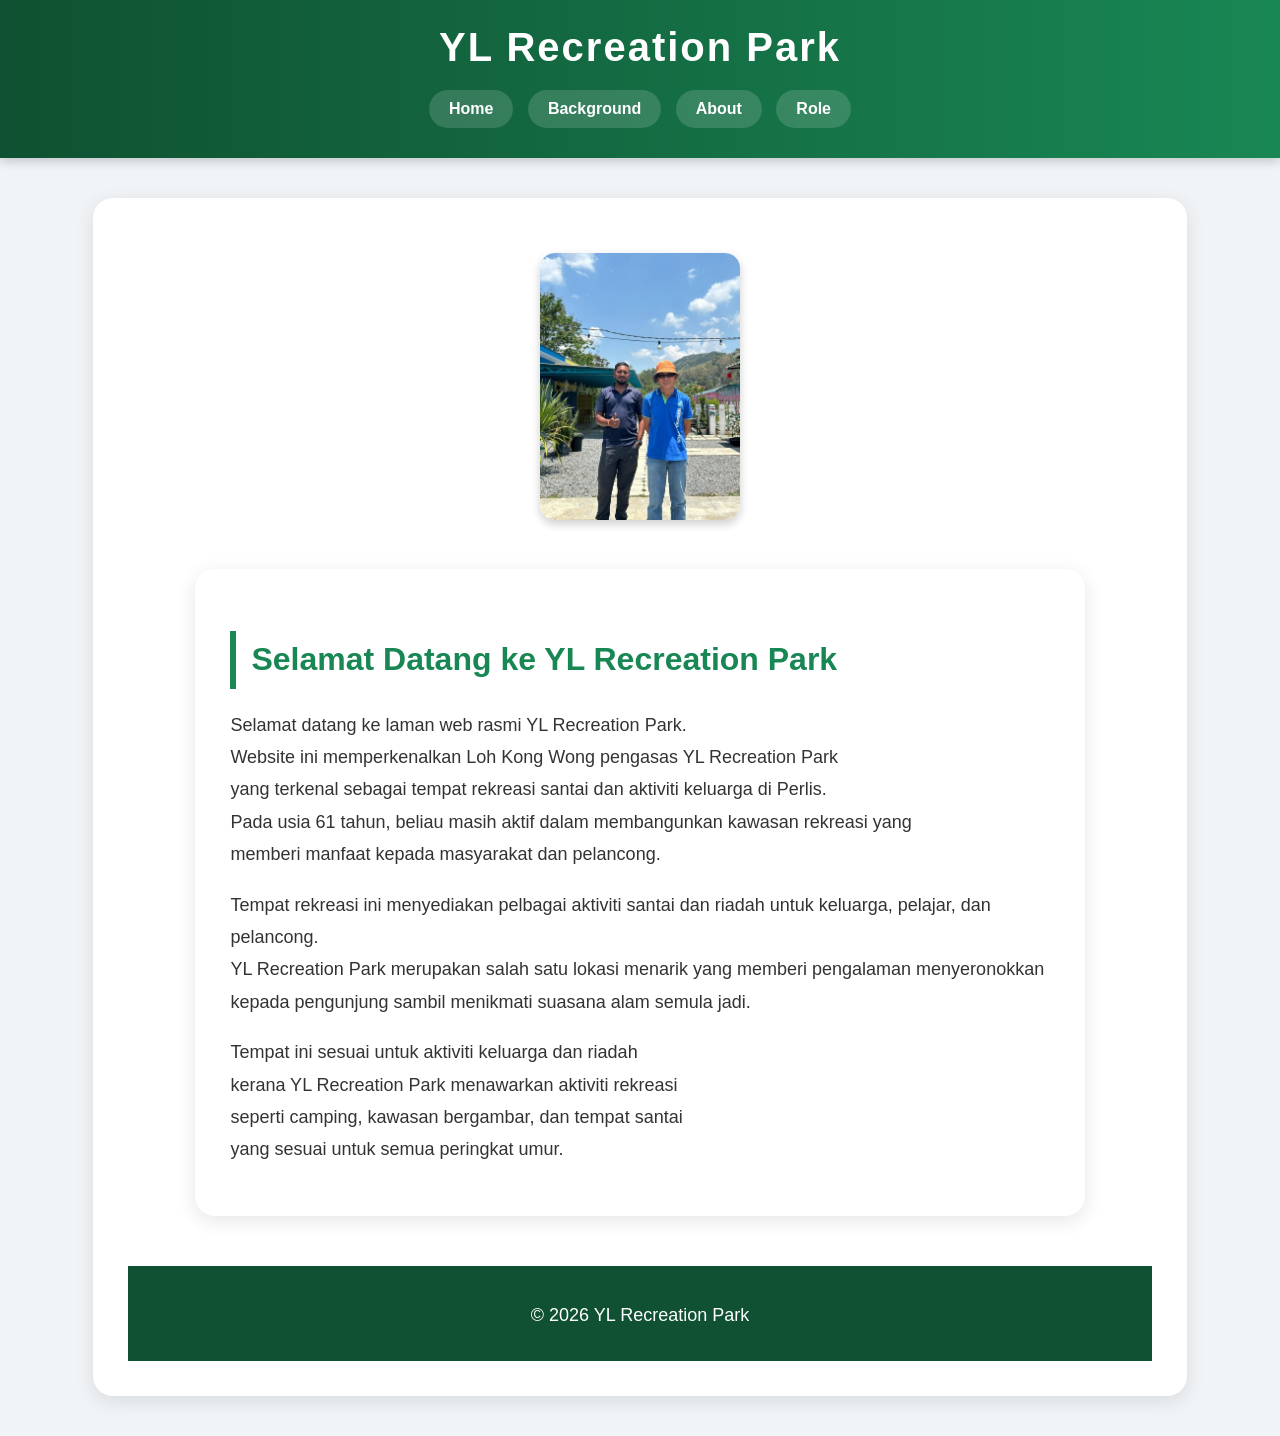
<file: index.html>
<!DOCTYPE html>
<html>
<head>
    <title>YL Recreation Park - Home</title>
    <link rel="stylesheet" href="style.css">
</head>

<body>

<header>
    <h1>YL Recreation Park</h1>

    <nav>
        <a href="index.html">Home</a>
        <a href="background.html">Background</a>
        <a href="about.html">About</a>
        <a href="role.html">Role</a>
    </nav>
</header>
<section class="hero">
<div class="owner-image">
<img src="owner.jpg">
</div>


<section>

    <h2>Selamat Datang ke YL Recreation Park</h2>

    <p>
        Selamat datang ke laman web rasmi YL Recreation Park.<br>Website ini memperkenalkan Loh Kong Wong pengasas YL Recreation Park<br> yang terkenal sebagai tempat rekreasi santai dan aktiviti keluarga di Perlis.<br>Pada usia 61 tahun, beliau masih aktif dalam membangunkan kawasan rekreasi yang<br>memberi manfaat kepada masyarakat dan pelancong.</p>

    <p>
      Tempat rekreasi ini menyediakan pelbagai aktiviti santai dan riadah untuk keluarga, pelajar, dan pelancong.<br>YL Recreation Park merupakan salah satu lokasi menarik yang memberi pengalaman menyeronokkan<br>kepada pengunjung sambil menikmati suasana alam semula jadi.</p>

    <p>
        Tempat ini sesuai untuk aktiviti keluarga dan riadah
 <br>kerana YL Recreation Park menawarkan aktiviti rekreasi<br>seperti camping, kawasan bergambar, dan tempat santai<br>yang sesuai untuk semua peringkat umur.
    </p>

</section>

<footer>
    <p>© 2026 YL Recreation Park</p>
</footer>

</body>
</html>
</file>
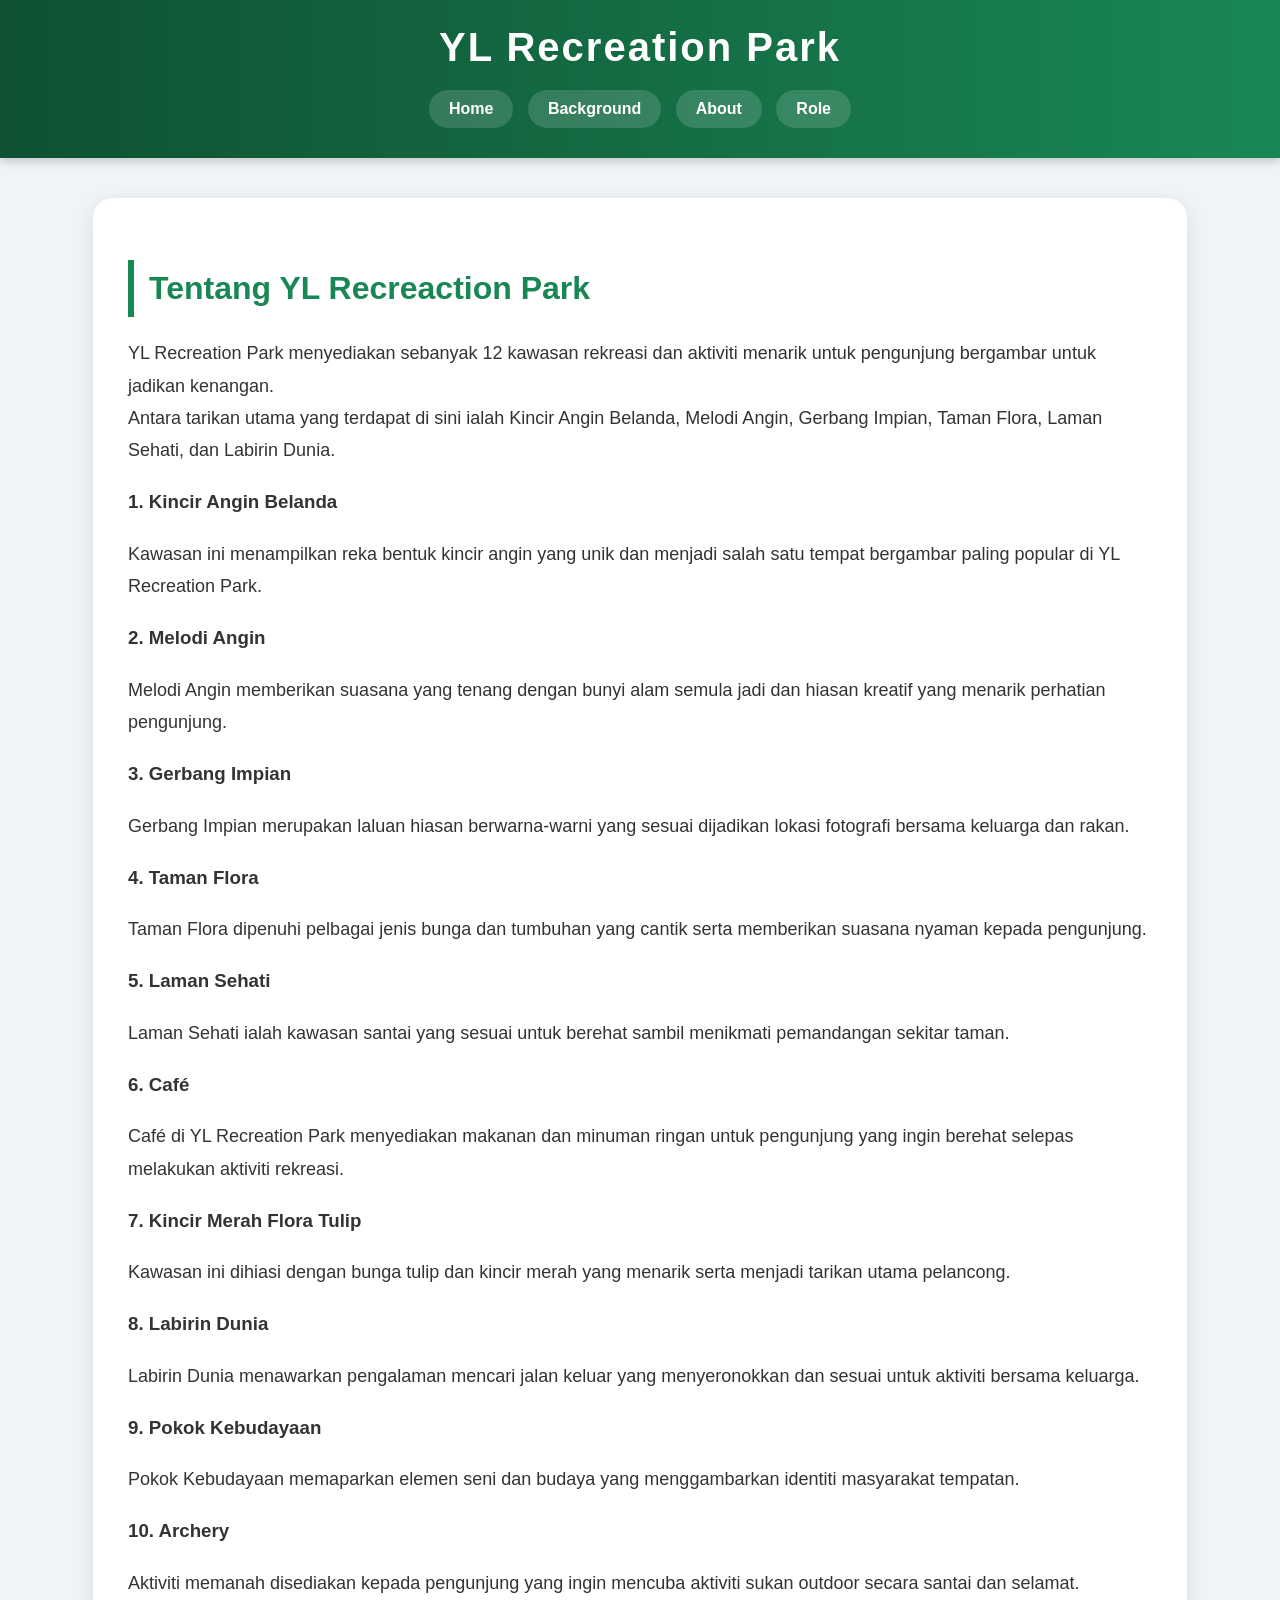
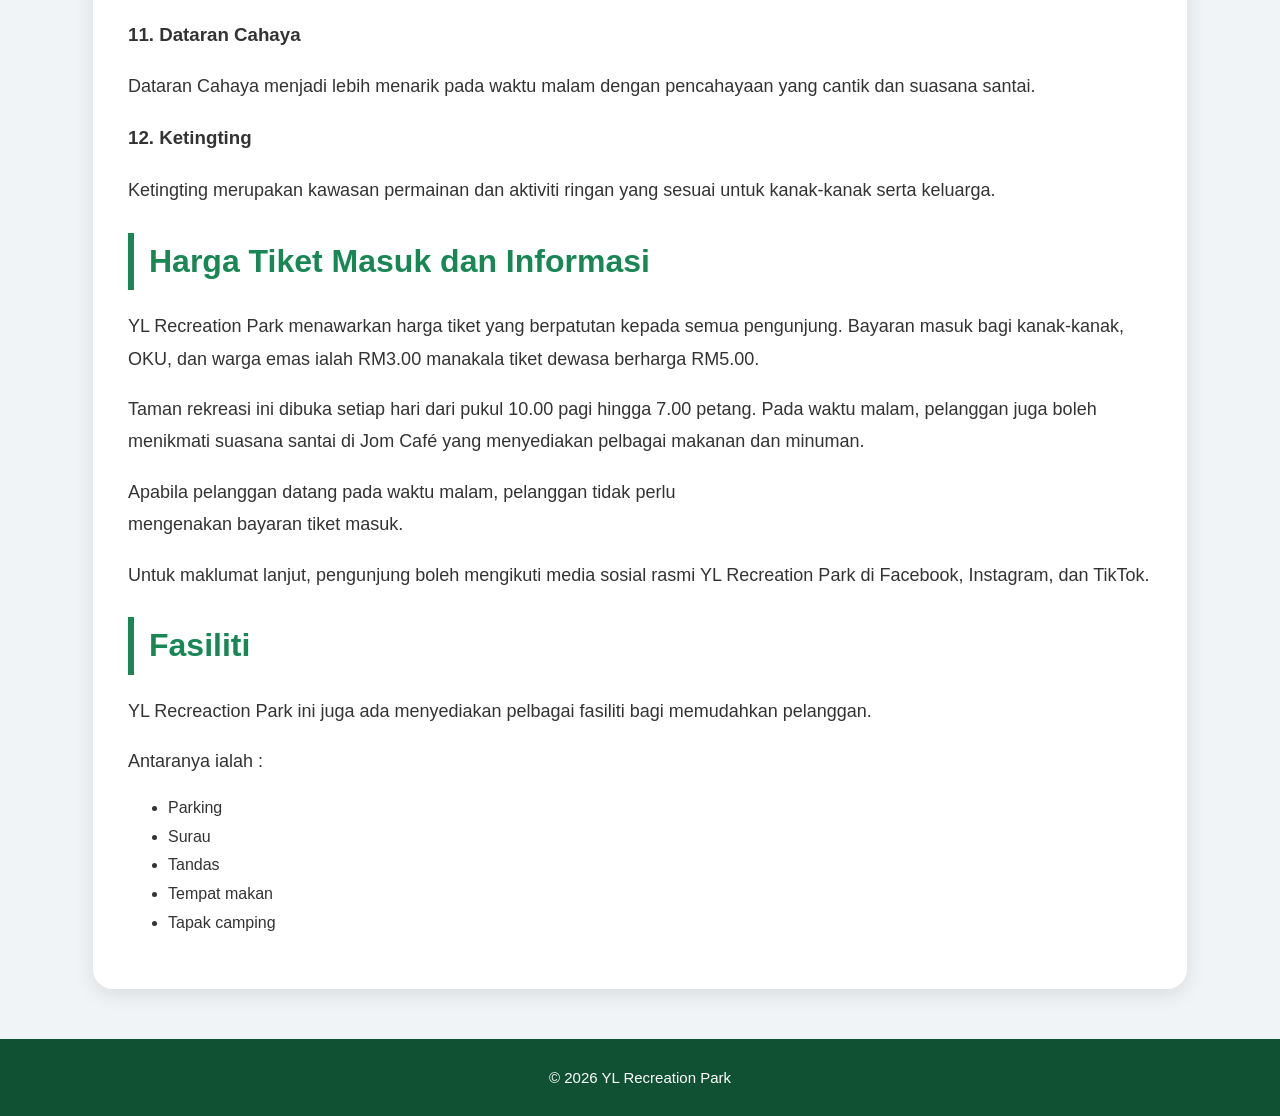
<file: about.html>
<!DOCTYPE html>
<html>
<head>
    <title>Role - YL Recreation Park</title>
    <link rel="stylesheet" href="style.css">
</head>

<body>

<header>
    <h1>YL Recreation Park</h1>

    <nav>
        <a href="index.html">Home</a>
        <a href="background.html">Background</a>
        <a href="about.html">About</a>
        <a href="role.html">Role</a>
    </nav>
</header>

<section>

    <h2>Tentang YL Recreaction Park</h2>

    <p>
        YL Recreation Park menyediakan sebanyak 12 kawasan rekreasi dan
        aktiviti menarik untuk pengunjung bergambar untuk jadikan kenangan.<br>Antara tarikan utama yang
        terdapat di sini ialah Kincir Angin Belanda, Melodi Angin,
        Gerbang Impian, Taman Flora, Laman Sehati, dan Labirin Dunia.
    </p>

    <h3>1. Kincir Angin Belanda</h3>
    <p>
        Kawasan ini menampilkan reka bentuk kincir angin yang unik
        dan menjadi salah satu tempat bergambar paling popular
        di YL Recreation Park.
    </p>

    <h3>2. Melodi Angin</h3>
    <p>
        Melodi Angin memberikan suasana yang tenang dengan bunyi
        alam semula jadi dan hiasan kreatif yang menarik perhatian
        pengunjung.
    </p>

    <h3>3. Gerbang Impian</h3>
    <p>
        Gerbang Impian merupakan laluan hiasan berwarna-warni yang
        sesuai dijadikan lokasi fotografi bersama keluarga dan rakan.
    </p>

    <h3>4. Taman Flora</h3>
    <p>
        Taman Flora dipenuhi pelbagai jenis bunga dan tumbuhan
        yang cantik serta memberikan suasana nyaman kepada
        pengunjung.
    </p>

    <h3>5. Laman Sehati</h3>
    <p>
        Laman Sehati ialah kawasan santai yang sesuai untuk
        berehat sambil menikmati pemandangan sekitar taman.
    </p>

    <h3>6. Café</h3>
    <p>
        Café di YL Recreation Park menyediakan makanan dan
        minuman ringan untuk pengunjung yang ingin berehat
        selepas melakukan aktiviti rekreasi.
    </p>

    <h3>7. Kincir Merah Flora Tulip</h3>
    <p>
        Kawasan ini dihiasi dengan bunga tulip dan kincir merah
        yang menarik serta menjadi tarikan utama pelancong.
    </p>

    <h3>8. Labirin Dunia</h3>
    <p>
        Labirin Dunia menawarkan pengalaman mencari jalan keluar
        yang menyeronokkan dan sesuai untuk aktiviti bersama keluarga.
    </p>

    <h3>9. Pokok Kebudayaan</h3>
    <p>
        Pokok Kebudayaan memaparkan elemen seni dan budaya
        yang menggambarkan identiti masyarakat tempatan.
    </p>

    <h3>10. Archery</h3>
    <p>
        Aktiviti memanah disediakan kepada pengunjung yang ingin
        mencuba aktiviti sukan outdoor secara santai dan selamat.
    </p>

    <h3>11. Dataran Cahaya</h3>
    <p>
        Dataran Cahaya menjadi lebih menarik pada waktu malam
        dengan pencahayaan yang cantik dan suasana santai.
    </p>

    <h3>12. Ketingting</h3>
    <p>
        Ketingting merupakan kawasan permainan dan aktiviti ringan
        yang sesuai untuk kanak-kanak serta keluarga.
    </p>

<h2> Harga Tiket Masuk dan Informasi</h2>

    <p>
        YL Recreation Park menawarkan harga tiket yang berpatutan
        kepada semua pengunjung. Bayaran masuk bagi kanak-kanak,
        OKU, dan warga emas ialah RM3.00 manakala tiket dewasa
        berharga RM5.00.
    </p>

    <p>
        Taman rekreasi ini dibuka setiap hari dari pukul 10.00 pagi
        hingga 7.00 petang. Pada waktu malam, pelanggan juga boleh
        menikmati suasana santai di Jom Café yang menyediakan
        pelbagai makanan dan minuman.
    </p>

    <p>
        Apabila pelanggan datang pada waktu malam, pelanggan tidak perlu<br>mengenakan bayaran tiket masuk.
    </p>

    <p>
        Untuk maklumat lanjut, pengunjung boleh mengikuti media sosial
        rasmi YL Recreation Park di Facebook, Instagram, dan TikTok.  

<h2> Fasiliti</h2>

    <p>
        YL Recreaction Park ini juga ada menyediakan pelbagai fasiliti bagi memudahkan pelanggan.
    </p>

    <p>
        Antaranya ialah :
    </p>

<ul>
        <li>Parking</li>
        <li>Surau</li>
        <li>Tandas</li>
        <li>Tempat makan</li>
        <li>Tapak camping</li>
    </ul>


</section>

<footer>
    <p>© 2026 YL Recreation Park</p>
</footer>

</body>
</html>
</file>
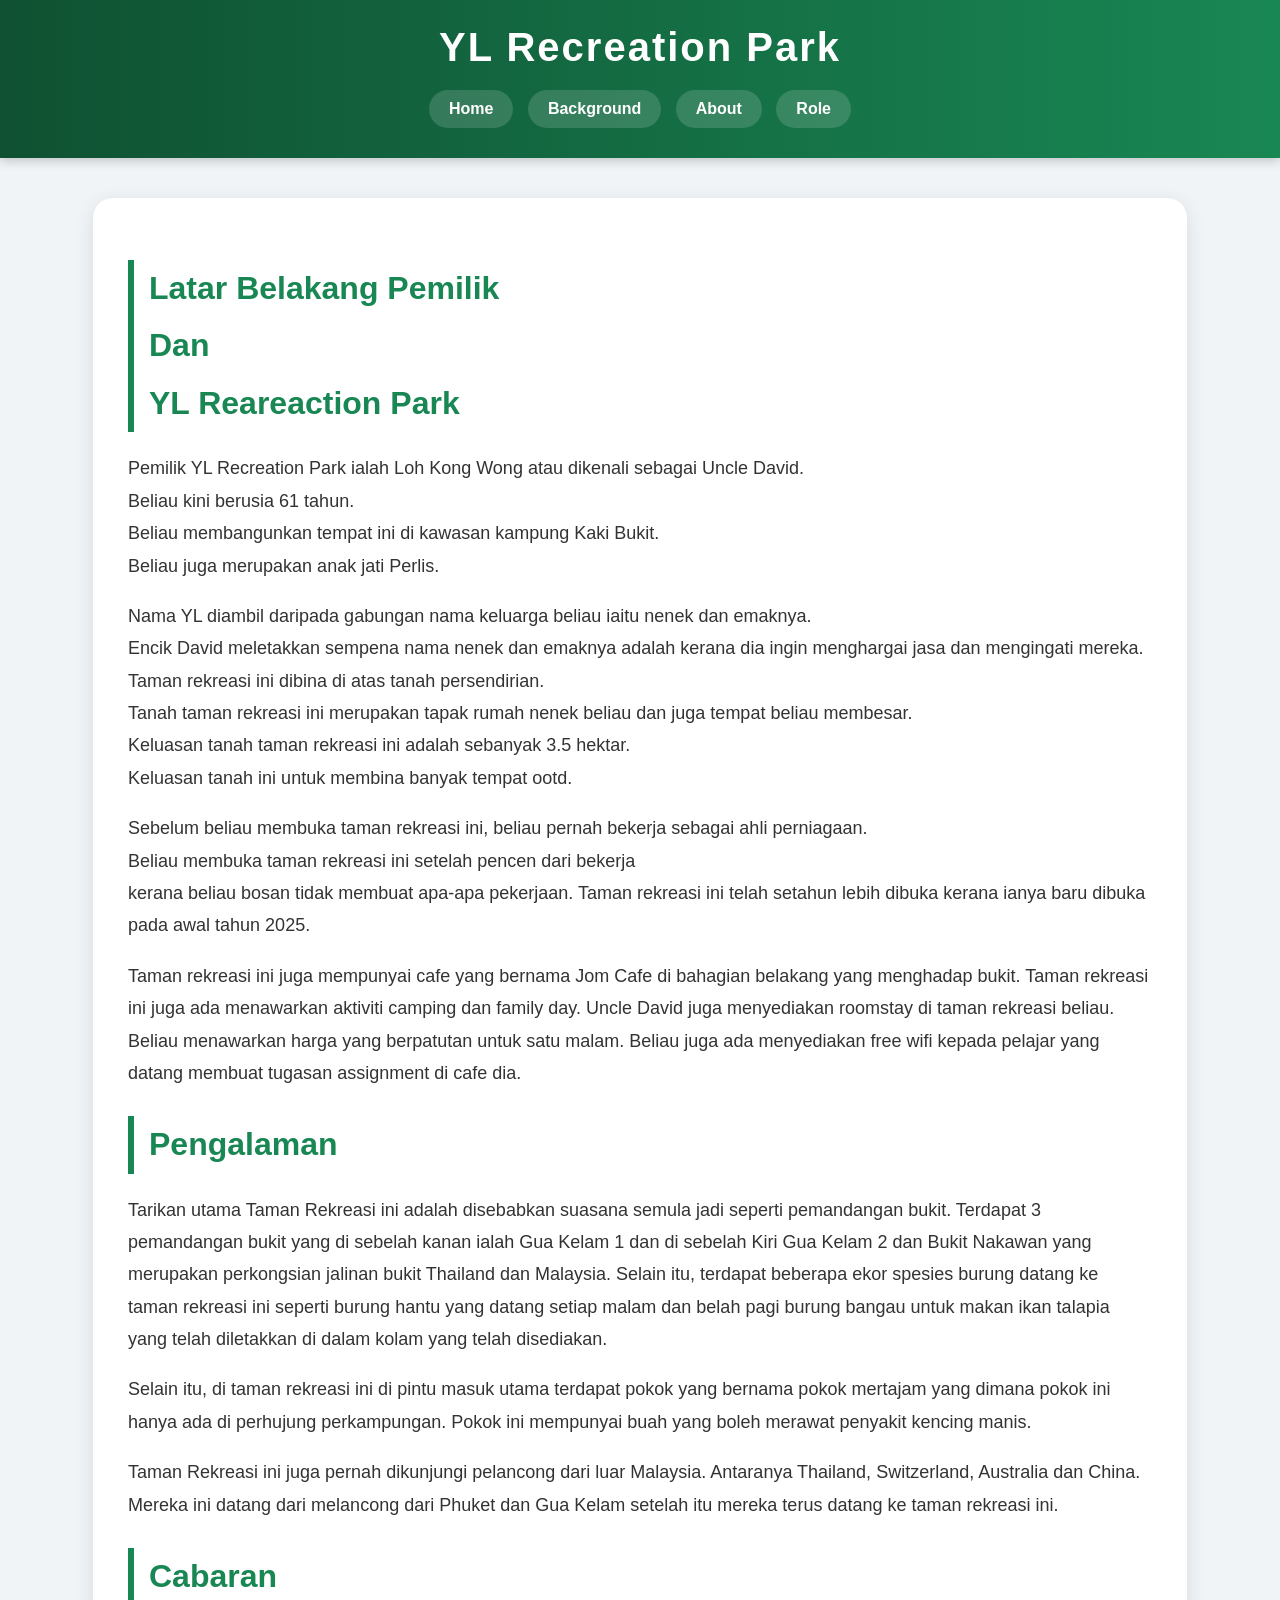
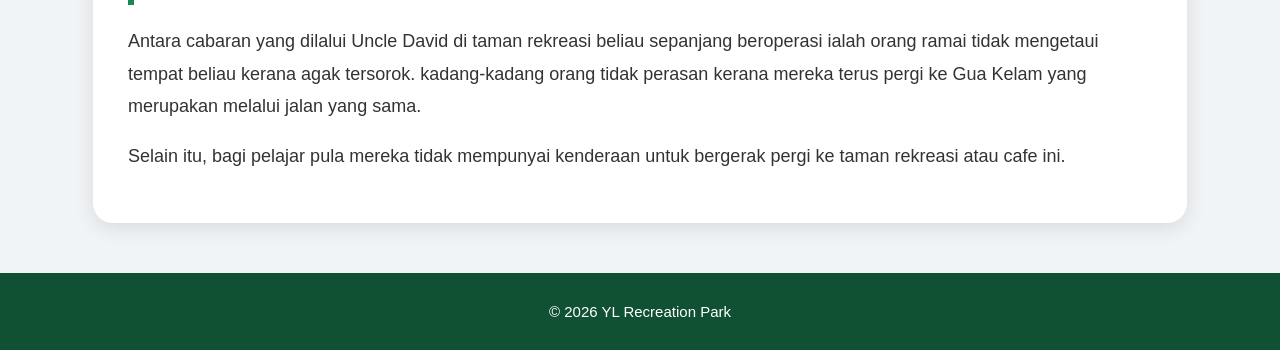
<file: background.html>
<!DOCTYPE html>
<html>
<head>
    <title>Background - YL Recreation Park</title>
    <link rel="stylesheet" href="style.css">
</head>

<body>

<header>
    <h1>YL Recreation Park</h1>

    <nav>
        <a href="index.html">Home</a>
        <a href="background.html">Background</a>
        <a href="about.html">About</a>
        <a href="role.html">Role</a>
    </nav>
</header>

<section>

    <h2>Latar Belakang Pemilik<br>      Dan       <br>YL Reareaction Park</h2>

    <p>
        Pemilik YL Recreation Park ialah Loh Kong Wong atau dikenali sebagai Uncle David.<br>Beliau kini berusia 61 tahun.<br> Beliau membangunkan tempat ini di kawasan kampung Kaki Bukit.<br>Beliau juga merupakan anak jati Perlis.
    </p>

    <p>
        Nama YL diambil daripada gabungan nama keluarga beliau iaitu nenek dan emaknya.<br>Encik David meletakkan sempena nama nenek dan emaknya adalah kerana dia ingin menghargai jasa dan mengingati mereka.<br>Taman rekreasi ini dibina di atas tanah persendirian.<br>Tanah taman rekreasi ini merupakan tapak rumah nenek beliau dan juga tempat beliau membesar.<br> Keluasan tanah taman rekreasi ini adalah sebanyak 3.5 hektar.<br>Keluasan tanah ini untuk membina banyak tempat ootd.
    </p>

    <p>
        Sebelum beliau membuka taman rekreasi ini, beliau pernah bekerja sebagai ahli perniagaan.<br> Beliau membuka taman rekreasi ini setelah pencen dari bekerja<br>kerana beliau bosan tidak membuat apa-apa pekerjaan. Taman rekreasi ini telah setahun lebih dibuka kerana ianya baru dibuka pada awal tahun 2025.
    </p>
        
    <p>
        Taman rekreasi ini juga mempunyai cafe yang bernama Jom Cafe di bahagian belakang yang menghadap bukit. Taman rekreasi ini juga ada menawarkan aktiviti camping dan family day. Uncle David juga menyediakan roomstay di taman rekreasi beliau. Beliau menawarkan harga yang berpatutan untuk satu malam. Beliau juga ada menyediakan free wifi kepada pelajar yang datang membuat tugasan assignment di cafe dia.
    </p>

    <h2>Pengalaman</h2>

    <p>
        Tarikan utama Taman Rekreasi ini adalah disebabkan suasana semula jadi seperti pemandangan bukit. Terdapat 3 pemandangan bukit yang di sebelah kanan ialah Gua Kelam 1 dan di sebelah Kiri Gua Kelam 2 dan Bukit Nakawan yang merupakan perkongsian jalinan bukit Thailand dan Malaysia. Selain itu, terdapat beberapa ekor spesies burung datang ke taman rekreasi ini seperti burung hantu yang datang setiap malam dan belah pagi burung bangau untuk makan ikan talapia yang telah diletakkan di dalam kolam yang telah disediakan.
    </p>

    <p>
        Selain itu, di taman rekreasi ini di pintu masuk utama terdapat pokok yang bernama pokok mertajam yang dimana pokok ini hanya ada di perhujung perkampungan. Pokok ini mempunyai buah yang boleh merawat penyakit kencing manis.
    </p>

    <p>
        Taman Rekreasi ini juga pernah dikunjungi pelancong dari luar Malaysia. Antaranya Thailand, Switzerland, Australia dan China. Mereka ini datang dari melancong dari Phuket dan Gua Kelam setelah itu mereka terus datang ke taman rekreasi ini.
    </p>


     <h2> Cabaran</h2>

     <p>
         Antara cabaran yang dilalui Uncle David di taman rekreasi beliau sepanjang beroperasi ialah orang ramai tidak mengetaui tempat beliau kerana agak tersorok. kadang-kadang orang tidak perasan kerana mereka terus pergi ke Gua Kelam yang merupakan melalui jalan yang sama.
     </p>

     <p>
         Selain itu, bagi pelajar pula mereka tidak mempunyai kenderaan untuk bergerak pergi ke taman rekreasi atau cafe ini.
     </p>

</section>

<footer>
    <p>© 2026 YL Recreation Park</p>
</footer>

</body>
</html>
</file>
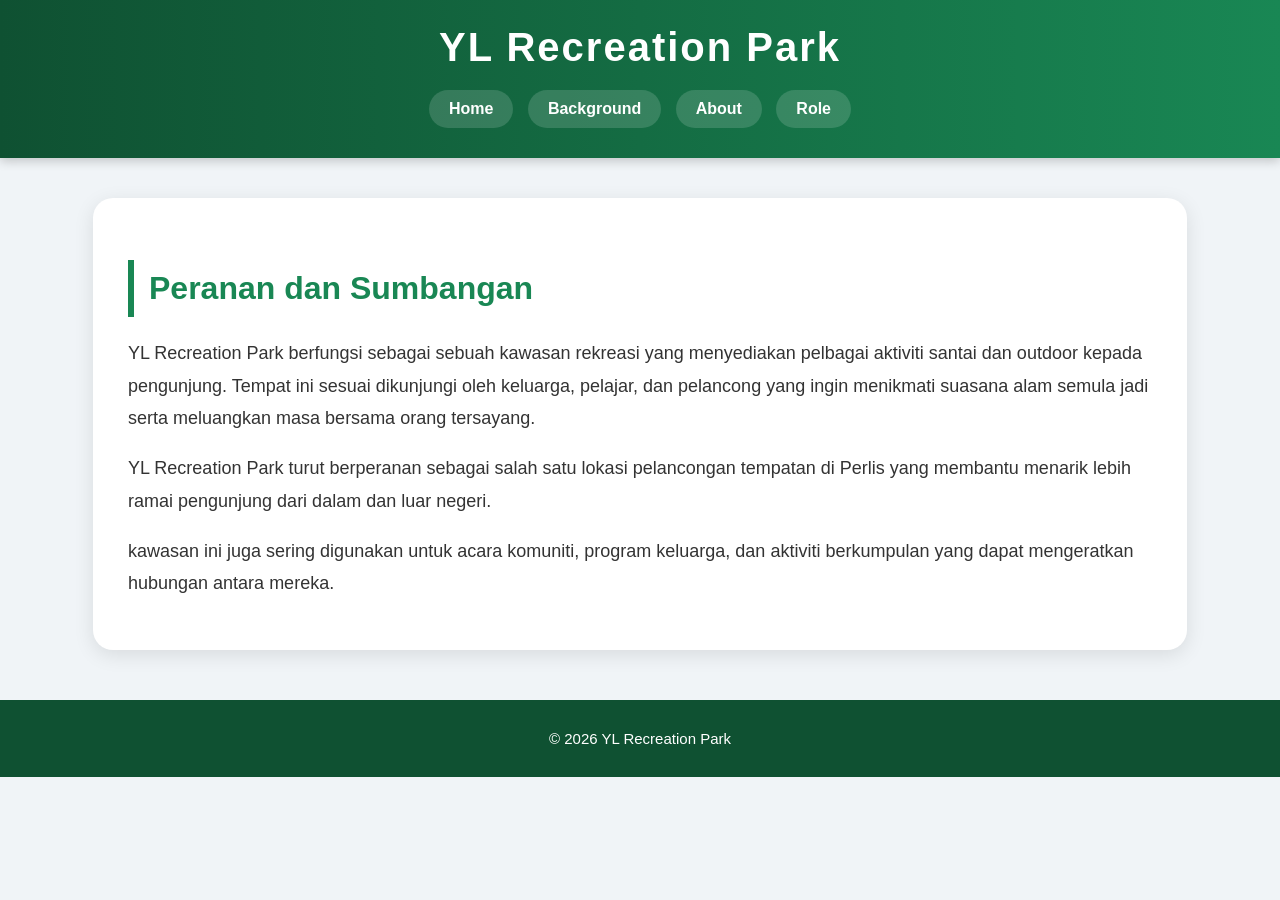
<file: role.html>
<!DOCTYPE html>
<html>
<head>
    <title>Role - YL Recreation Park</title>
    <link rel="stylesheet" href="style.css">
</head>

<body>

<header>
    <h1>YL Recreation Park</h1>

    <nav>
        <a href="index.html">Home</a>
        <a href="background.html">Background</a>
        <a href="about.html">About</a>
        <a href="role.html">Role</a>
    </nav>
</header>

<section>

    <h2>Peranan dan Sumbangan</h2>

    <p>
        YL Recreation Park berfungsi sebagai sebuah kawasan rekreasi yang menyediakan pelbagai aktiviti santai dan outdoor kepada pengunjung. Tempat ini sesuai dikunjungi oleh keluarga, pelajar, dan pelancong yang ingin menikmati suasana alam semula jadi serta meluangkan masa bersama orang tersayang.
    </p>

    <p>
        YL Recreation Park turut berperanan sebagai salah satu lokasi pelancongan tempatan di Perlis yang membantu menarik lebih ramai pengunjung dari dalam dan luar negeri.
    </p>

    <p>
        kawasan ini juga sering digunakan untuk acara komuniti, program keluarga, dan aktiviti berkumpulan yang dapat mengeratkan hubungan antara mereka.
    </p>

</section>

<footer>
    <p>© 2026 YL Recreation Park</p>
</footer>

</body>
</html>
</file>
<file: style.css>
body {
    margin: 0;
    padding: 0;
    font-family: inline, sans-serif;
    background: #f0f4f7;
    color: #333;
}

/* HEADER */
header {
    background: linear-gradient(to right, #0f5132, #198754);
    padding: 25px;
    text-align: center;
    box-shadow: 0px 3px 10px rgba(0,0,0,0.2);
}

header h1 {
    color: white;
    margin: 0;
    font-size: 40px;
    letter-spacing: 2px;

    animation: slideDown 2s ease;
}

/* NAVIGATION */
nav {
    margin-top: 15px;
}

nav a {
    text-decoration: none;
    color: white;
    background: rgba(255,255,255,0.15);
    padding: 10px 20px;
    margin: 5px;
    border-radius: 30px;
    display: inline-block;
    transition: 0.3s;
    font-weight: bold;

    /* ANIMATION */
    animation: menuMove 1.5s ease;
    animation-fill-mode: backwards;
}

nav a:nth-child(1) {
    animation-delay: 0.2s;
}

nav a:nth-child(2) {
    animation-delay: 0.4s;
}

nav a:nth-child(3) {
    animation-delay: 0.6s;
}

nav a:nth-child(4) {
    animation-delay: 0.8s;
}

/* HOVER EFFECT */
nav a:hover {
    background: white;
    color: #198754;
    transform: scale(1.1);
}

/* CONTENT SECTION */
section {
    width: 80%;
    margin: 40px auto;
    background: white;
    padding: 35px;
    border-radius: 20px;
    box-shadow: 0px 5px 20px rgba(0,0,0,0.1);
    line-height: 1.8;
}

section h2 {
    color: #198754;
    font-size: 32px;
    margin-bottom: 20px;
    border-left: 6px solid #198754;
    padding-left: 15px;
}

section p {
    font-size: 18px;
    margin-bottom: 15px;
}

/* FOOTER */
footer {
    background: #0f5132;
    color: white;
    text-align: center;
    padding: 15px;
    margin-top: 50px;
    font-size: 15px;
}

/* IMAGE STYLE */
img {
    width: 200px;   /* GAMBAR DIKECILKAN */
    border-radius: 15px;
    margin-top: 20px;
    box-shadow: 0px 4px 10px rgba(0,0,0,0.2);
}

/* BUTTON STYLE */
button {
    background: #198754;
    color: white;
    border: none;
    padding: 12px 25px;
    border-radius: 30px;
    cursor: pointer;
    font-size: 16px;
    transition: 0.3s;
}

button:hover {
    background: #145c32;
    transform: scale(1.05);
}

/* ANIMATION */
@keyframes slideDown {

    from {
        opacity: 0;
        transform: translateY(-50px);
    }

    to {
        opacity: 1;
        transform: translateY(0);
    }
}

/* KEYFRAMES */
@keyframes menuMove {

    from {
        opacity: 0;
        transform: translateY(-30px);
    }

    to {
        opacity: 1;
        transform: translateY(0);
    }
}

.owner-image {
    text-align: center;
}
</file>
